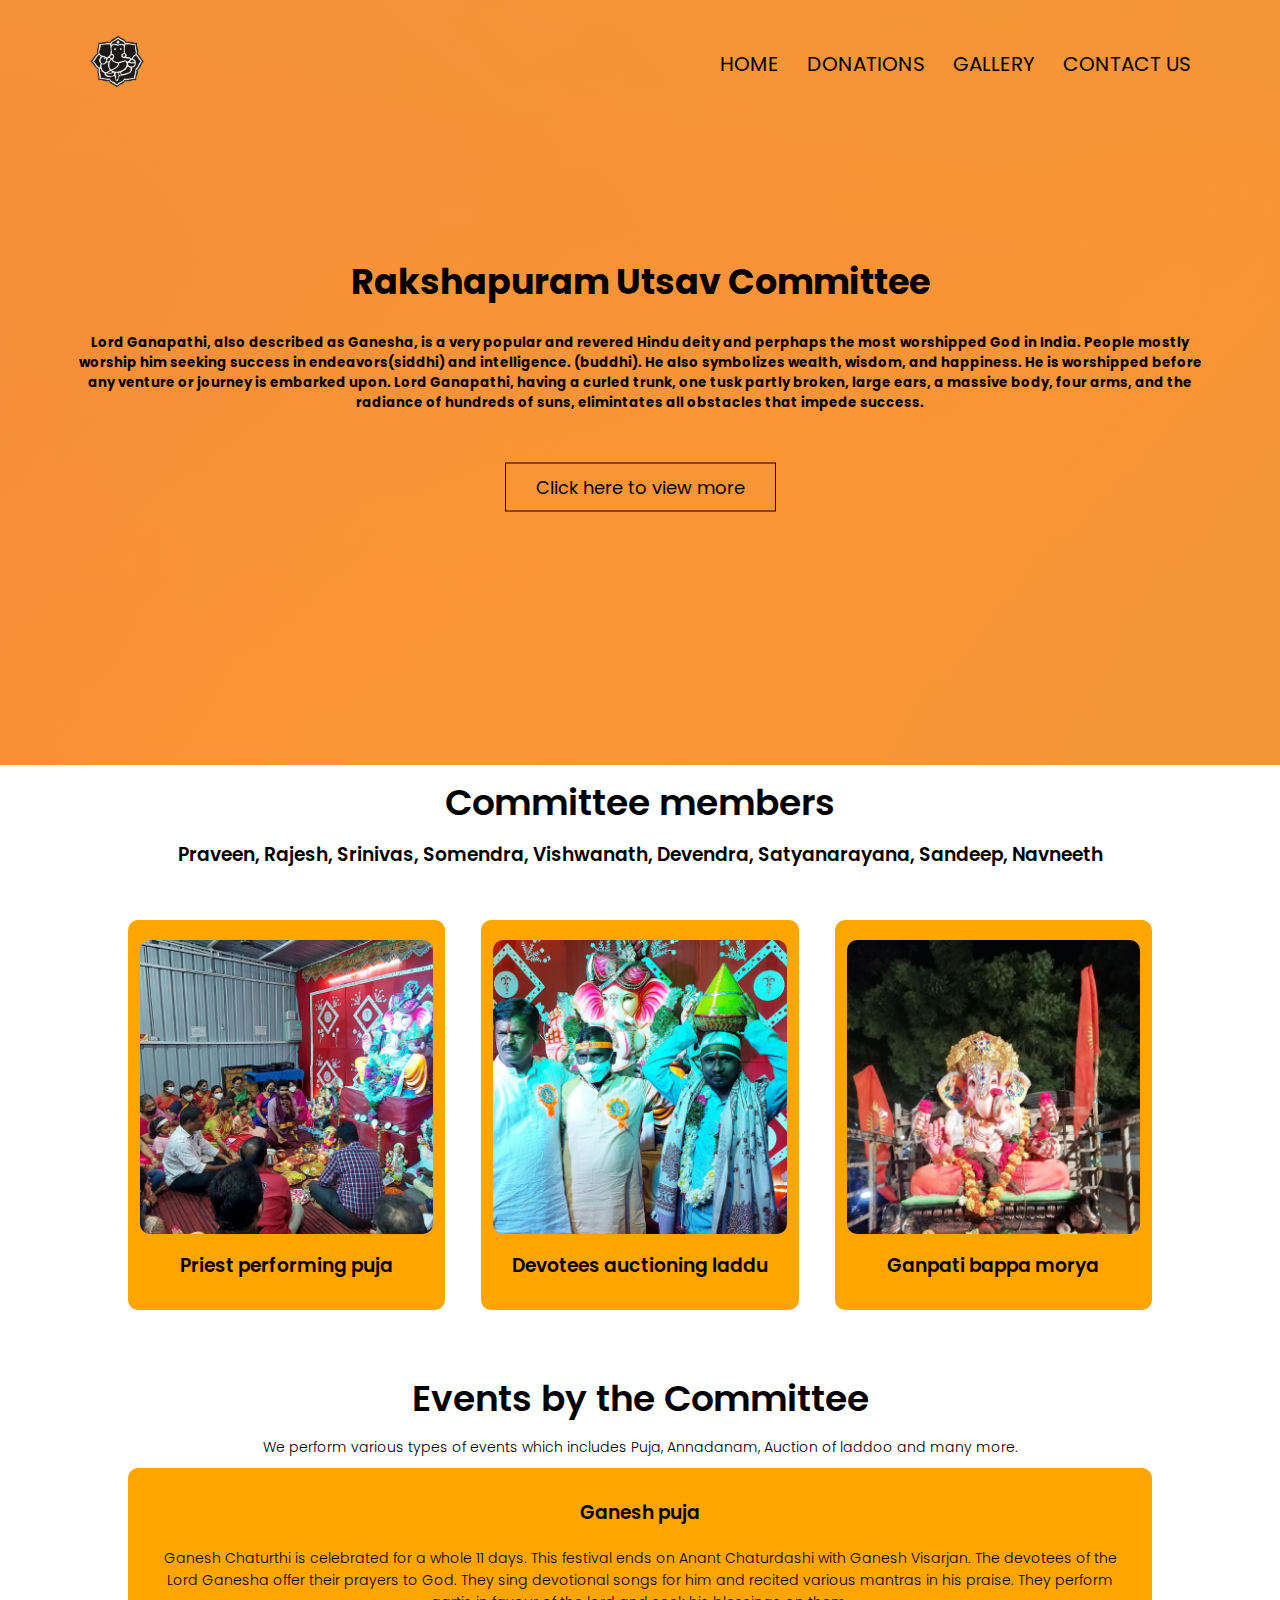
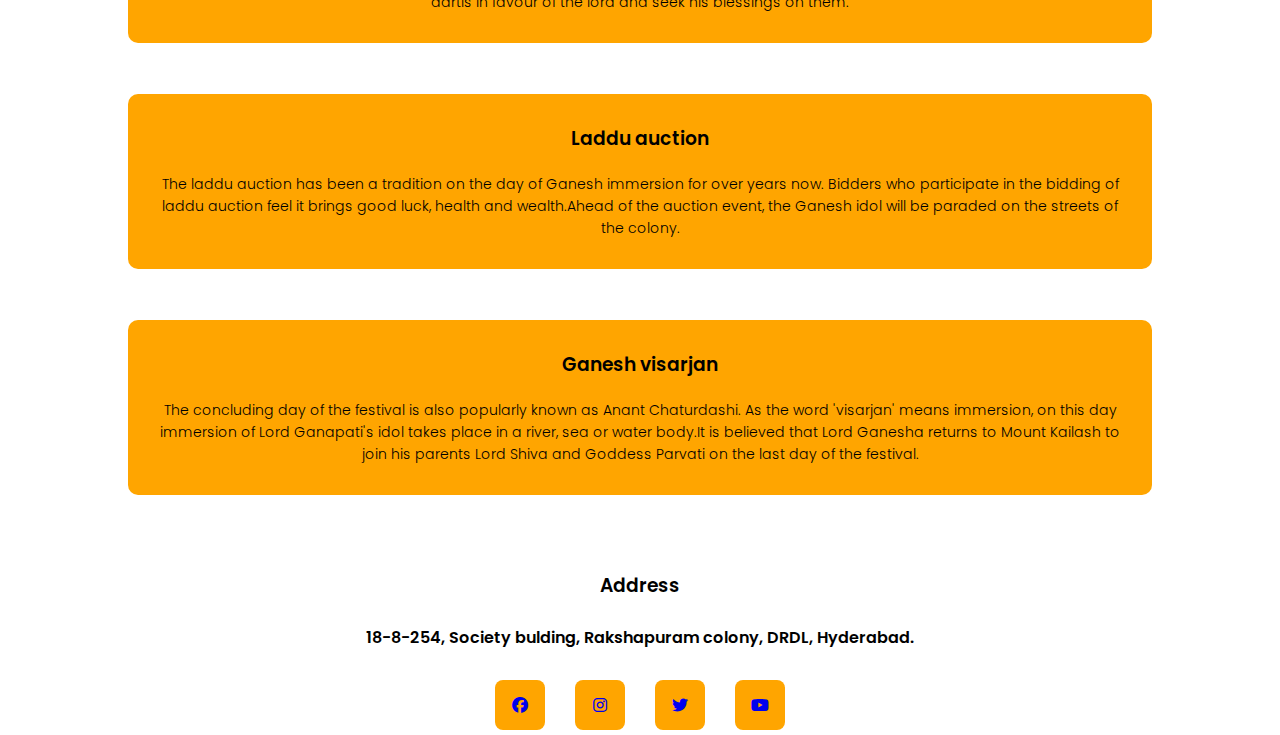
<file: index.html>
<!DOCTYPE html>
<html>
<head>
    <meta name="viewport" content="width=device-width, initial-scale=1.0">
    <title> RHBS Ganesh Committee </title>
    <link rel="stylesheet" href="style.css">
    <link rel="preconnect" href="https://fonts.googleapis.com">
<link rel="preconnect" href="https://fonts.gstatic.com" crossorigin>
<link href="https://fonts.googleapis.com/css2?family=Poppins:wght@100;200;300;400;600;700&display=swap" rel="stylesheet">
<link rel="stylesheet" href="https://cdnjs.cloudflare.com/ajax/libs/font-awesome/6.1.2/css/all.min.css">
    <link rel="shortcut icon" type="x-icon" href="images/om.jpg">
</head>
<body>
    <section class="header">
        <nav>
            <a href="index.html"><img src="images/one.png"></a>
            <div class="nav-links" id="navLinks">
                <i class="fa fa-times" onclick="hideMenu()"></i>
            
                <ul>
                    <li><a href="index.html">HOME</a></li>
                    <li><a href="about.html">DONATIONS</a></li>
                    <li><a href="gallery.html">GALLERY</a></li>
                    <li><a href="contact.html">CONTACT US</a></li>
                </ul>
            </div>
            <i class="fa fa-bars" onclick="showMenu()"></i>
        </nav>
        
        <div class="text-box">
            <h1>Rakshapuram Utsav Committee</h1><br>
            <h5>Lord Ganapathi, also described as Ganesha, is a very popular and revered Hindu deity and perphaps the most worshipped God in India. People mostly worship him seeking success in endeavors(siddhi) and intelligence. (buddhi). He also symbolizes wealth, wisdom, and happiness. He is worshipped before any venture or journey is embarked upon. Lord Ganapathi, having a curled trunk, one tusk partly broken, large ears, a massive body, four arms, and the radiance of hundreds of suns, elimintates all obstacles that impede success.</h5>
            <br><br>
            <a href="gallery.html" class="hero-btn">Click here to view more</a>
        </div>
    
    </section>
    <!---------Facilities---------->
     <section class="facilities">
         <div class="fac">
         <h2>Committee members</h2>
         <h3>Praveen, Rajesh, Srinivas, Somendra, Vishwanath, Devendra, Satyanarayana, Sandeep, Navneeth</h3>
        <div class="rowtwo">
        <div class="facilities-col"> 
            <img src="images/pooja.png"> 
            <h3>Priest performing puja</h3> 
        </div> 
        <div class="facilities-col"> 
            <img src="images/chants.png"> 
            <h3>Devotees auctioning laddu</h3> 
        </div> 
        <div class="facilities-col"> 
            <img src="images/anna.png"> 
            <h3>Ganpati bappa morya</h3> 
        </div> 
         </div>
             </div>
    </section>
    
<!---------course---------->
    <section class="course">
        <h2>Events by the Committee</h2>
        <p>We perform various types of events which includes Puja, Annadanam, Auction of laddoo and many more.</p>
        <div class="aboutrow">
            <div class="course-col">
                <h3>Ganesh puja</h3>
                <p>Ganesh Chaturthi is celebrated for a whole 11 days. This festival ends on Anant Chaturdashi with Ganesh Visarjan. The devotees of the Lord Ganesha offer their prayers to God. They sing devotional songs for him and recited various mantras in his praise. They perform aartis in favour of the lord and seek his blessings on them.</p>
            </div>
            <div class="course-col">
                <h3>Laddu auction</h3>
                <p>The laddu auction has been a tradition on the day of Ganesh immersion for over years now. Bidders who participate in the bidding of laddu auction feel it brings good luck, health and wealth.Ahead of the auction event, the Ganesh idol will be paraded on the streets of the colony.</p>
            </div>
            <div class="course-col">
                <h3>Ganesh visarjan</h3>
                <p>The concluding day of the festival is also popularly known as Anant Chaturdashi. As the word 'visarjan' means immersion, on this day immersion  of Lord Ganapati's idol takes place in a river, sea or water body.It is believed that Lord Ganesha returns to Mount Kailash to join his parents Lord Shiva and Goddess Parvati on the last day of the festival.</p>
            </div>
        </div>
    </section>
<!---------script---------->
<script>
    var navLinks = document.getElementById("navLinks");
    function showMenu(){
        navLinks.style.right = "0";
    }
    function hideMenu(){
        navLinks.style.right = "-200px";
    }
</script>
<!---------footer---------->
    <section class="footer">
        <h3>Address</h3>
        <h4>18-8-254, Society bulding, Rakshapuram colony, DRDL, Hyderabad.</h4>
        <div class="wrapper">
            <a href="#"><i class="fab fa-facebook"></i></a>
            <a href="#"><i class="fab fa-instagram"></i></a>
            <a href="#"><i class="fab fa-twitter"></i></a>
            <a href="#"><i class="fab fa-youtube"></i></a>
        </div>
    </section>
</body>
</html>
</file>
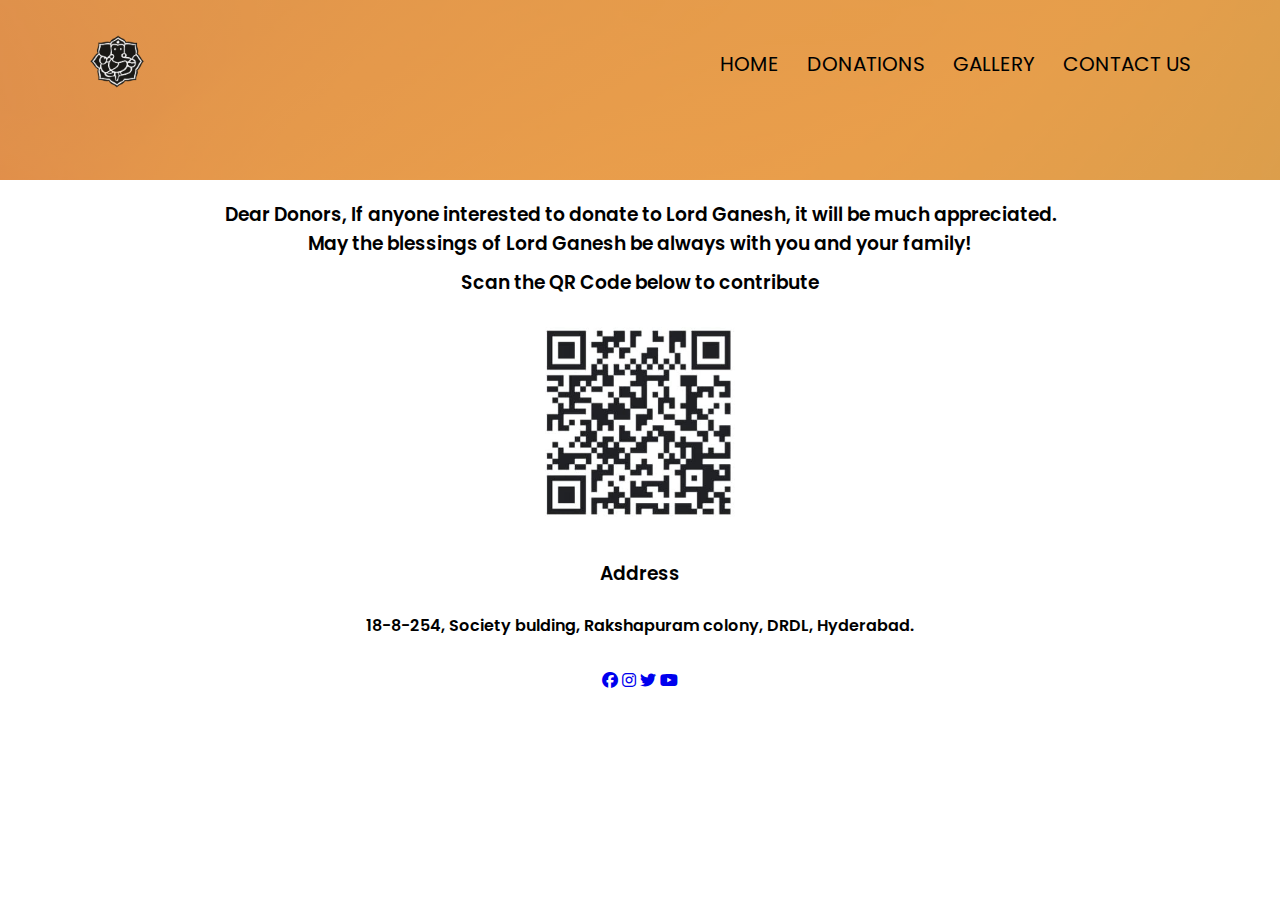
<file: about.html>
<!DOCTYPE html>
<html>
<head>
    <meta name="viewport" content="width=device-width, initial-scale=1.0">
     <title> RHBS Ganesh Committee </title>
    <link rel="stylesheet" href="style.css">
    <link rel="preconnect" href="https://fonts.googleapis.com">
<link rel="preconnect" href="https://fonts.gstatic.com" crossorigin>
<link href="https://fonts.googleapis.com/css2?family=Poppins:wght@100;200;300;400;600;700&display=swap" rel="stylesheet">
<link rel="stylesheet" href="https://cdnjs.cloudflare.com/ajax/libs/font-awesome/6.1.2/css/all.min.css">
    <link rel="shortcut icon" type="x-icon" href="images/om.jpg">
</head>
<body>
    <section class="sub-header">
        <nav>
            <a href="index.html"><img src="images/one.png"></a>
            <div class="nav-links" id="navLinks">
                <i class="fa fa-times" onclick="hideMenu()"></i>
                <ul>
                    <li><a href="index.html">HOME</a></li>
                    <li><a href="about.html">DONATIONS</a></li>
                    <li><a href="gallery.html">GALLERY</a></li>
                    <li><a href="contact.html">CONTACT US</a></li>
                </ul>
            </div>
            <i class="fa fa-bars" onclick="showMenu()"></i>
        </nav>
    </section>
    
<!-----about content---->
    <section class="about-us">
        <div class="abtrow">
            <div class="about-col">
            <h3>Dear Donors, If anyone interested to donate to Lord Ganesh, it will be much appreciated.<br> May the blessings of Lord Ganesh be always with you and your family! </h3>
            <h3>Scan the QR Code below to contribute</h3>
            </div>
            <div class="about-col">
                <img src="images/code.jpeg">
            </div>
        </div>
    </section>
    
    
    <section class="footer">
        <h3>Address</h3>
        <h4>18-8-254, Society bulding, Rakshapuram colony, DRDL, Hyderabad.</h4>
            <a href="#"><i class="fab fa-facebook"></i></a>
            <a href="#"><i class="fab fa-instagram"></i></a>
            <a href="#"><i class="fab fa-twitter"></i></a>
            <a href="#"><i class="fab fa-youtube"></i></a>
        </div>
    </section>
<!---------script---------->
<script>
    var navLinks = document.getElementById("navLinks");
    function showMenu(){
        navLinks.style.right = "0";
    }
    function hideMenu(){
        navLinks.style.right = "-200px";
    }
</script>
</body>
</html>
</file>
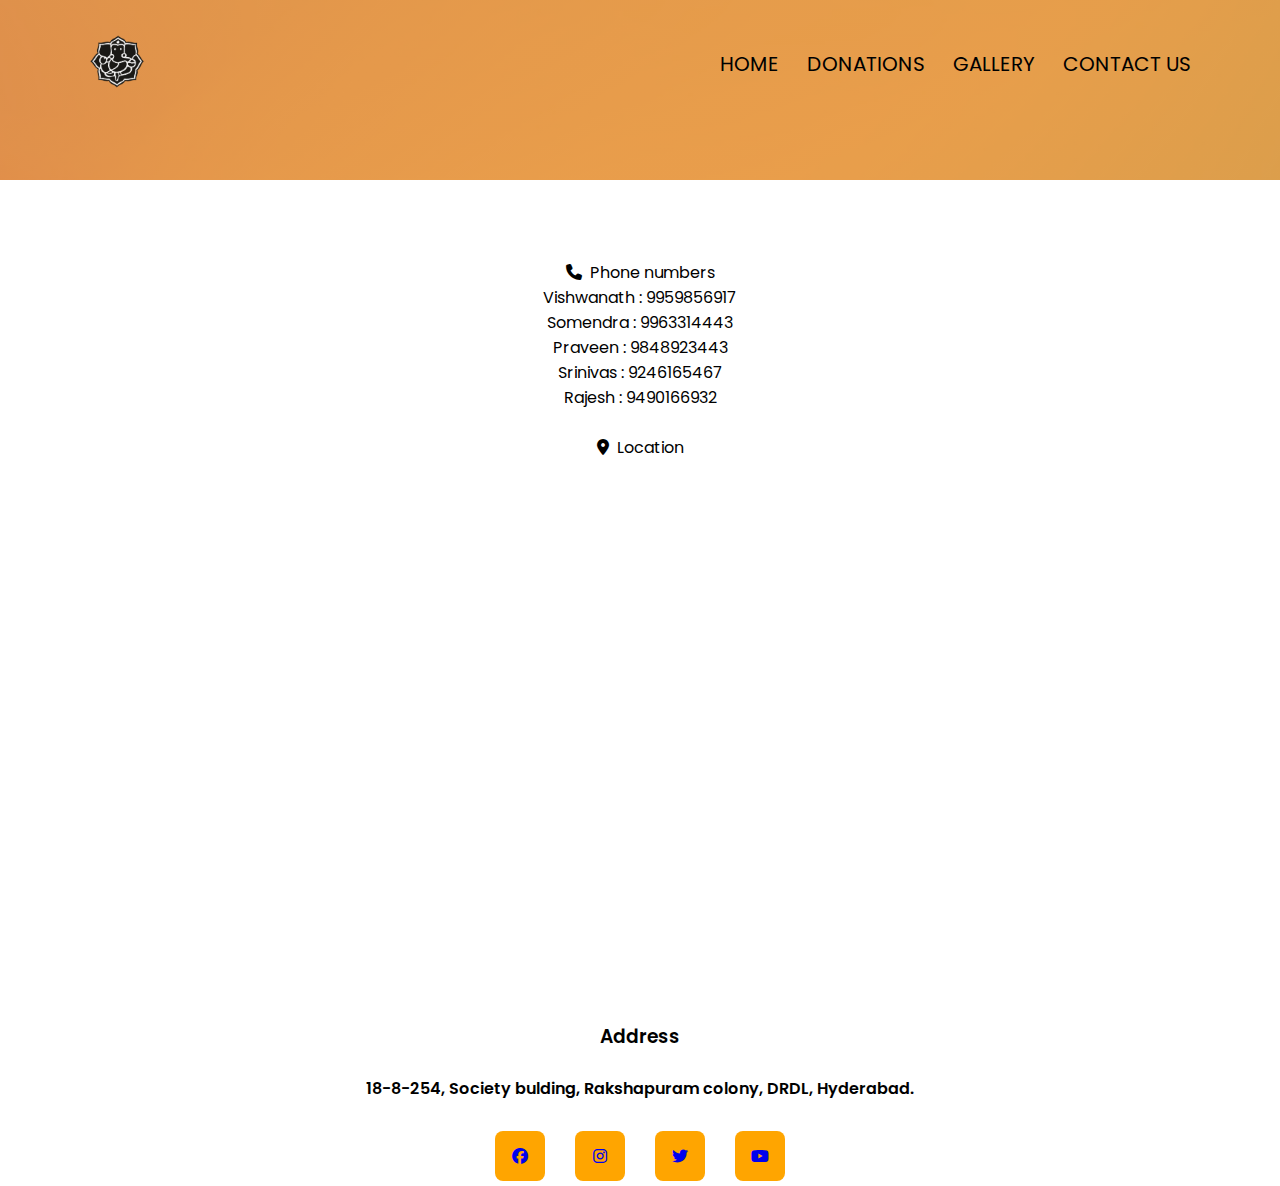
<file: contact.html>
<!DOCTYPE html>
<html>
<head>
    <meta name="viewport" content="width=device-width, initial-scale=1.0">
     <title> RHBS Ganesh Committee </title>
    <link rel="stylesheet" href="style.css">
    <link rel="preconnect" href="https://fonts.googleapis.com">
<link rel="preconnect" href="https://fonts.gstatic.com" crossorigin>
<link href="https://fonts.googleapis.com/css2?family=Poppins:wght@100;200;300;400;600;700&display=swap" rel="stylesheet">
<link rel="stylesheet" href="https://cdnjs.cloudflare.com/ajax/libs/font-awesome/6.1.2/css/all.min.css">
    <link rel="shortcut icon" type="x-icon" href="images/om.jpg">
</head>
<body>
    <section class="sub-header">
        <nav>
            <a href="index.html"><img src="images/one.png"></a>
            <div class="nav-links" id="navLinks">
                <i class="fa fa-times" onclick="hideMenu()"></i>
            
                <ul>
                    <li><a href="index.html">HOME</a></li>
                    <li><a href="about.html">DONATIONS</a></li>
                    <li><a href="gallery.html">GALLERY</a></li>
                    <li><a href="contact.html">CONTACT US</a></li>
                </ul>
            </div>
            <i class="fa fa-bars" onclick="showMenu()"></i>
        </nav>
    </section>
    
<!-----about contact---->
    <section class="location">    
        <i class="fa-solid fa-phone"></i>&nbsp;&nbsp;Phone numbers
        <br>
        Vishwanath : 9959856917<br>
        Somendra : 9963314443<br>
        Praveen : 9848923443<br>
        Srinivas : 9246165467<br>
        Rajesh : 9490166932<br>
        <br>
        <i class="fa-solid fa-location-dot"></i>
            &nbsp;Location
        <iframe src="https://www.google.com/maps/embed?pb=!1m18!1m12!1m3!1d3808.4953202768684!2d78.49207471487567!3d17.33988278810715!2m3!1f0!2f0!3f0!3m2!1i1024!2i768!4f13.1!3m3!1m2!1s0x0%3A0x824c940a0f53d26d!2zMTfCsDIwJzIzLjYiTiA3OMKwMjknMzkuNCJF!5e0!3m2!1sen!2sin!4v1661266607414!5m2!1sen!2sin" width="600" height="450" style="border:0;" allowfullscreen="" loading="fast" referrerpolicy="no-referrer-when-downgrade"></iframe> 
    </section>
    <section class="footer">
        <h3>Address</h3>
        <h4>18-8-254, Society bulding, Rakshapuram colony, DRDL, Hyderabad.</h4>
        <div class="wrapper">
            <a href="#"><i class="fab fa-facebook"></i></a>
            <a href="#"><i class="fab fa-instagram"></i></a>
            <a href="#"><i class="fab fa-twitter"></i></a>
            <a href="#"><i class="fab fa-youtube"></i></a>
        </div>
    </section>
<!---------script---------->
<script>
    var navLinks = document.getElementById("navLinks");
    function showMenu(){
        navLinks.style.right = "0";
    }
    function hideMenu(){
        navLinks.style.right = "-200px";
    }
</script>
</body>
</html>
</file>
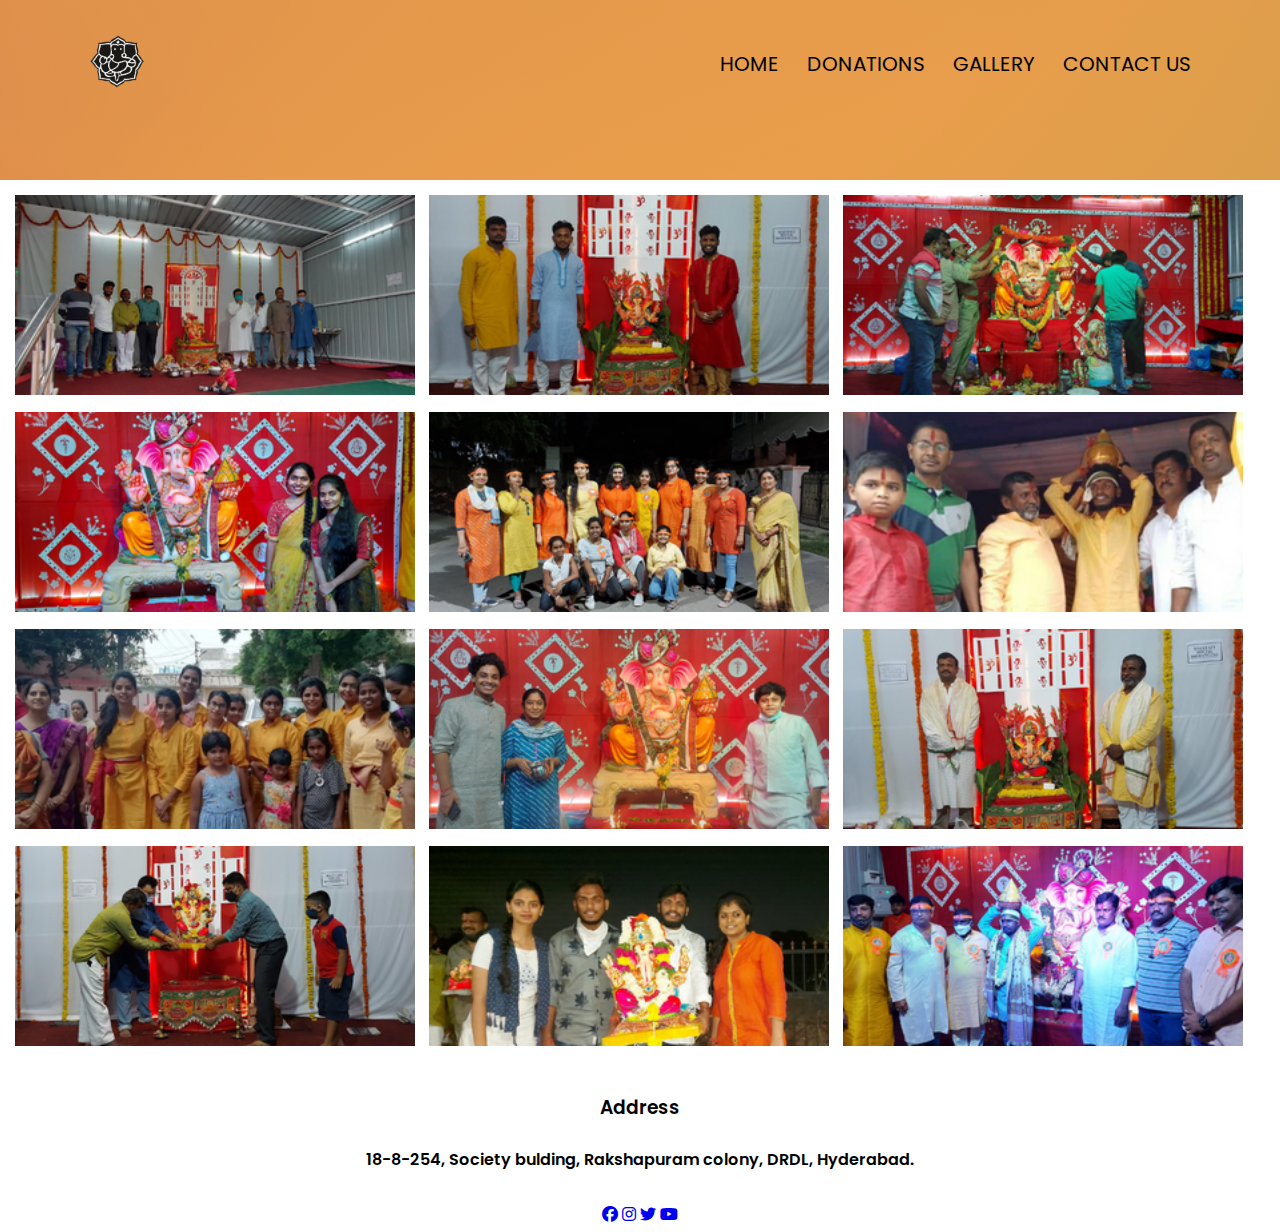
<file: gallery.html>
<!DOCTYPE html>
<html>
<head>
    <meta name="viewport" content="width=device-width, initial-scale=1.0">
     <title> RHBS Ganesh Committee </title>
    <link rel="stylesheet" href="style.css">
    <link rel="preconnect" href="https://fonts.googleapis.com">
<link rel="preconnect" href="https://fonts.gstatic.com" crossorigin>
<link href="https://fonts.googleapis.com/css2?family=Poppins:wght@100;200;300;400;600;700&display=swap" rel="stylesheet">
<link rel="stylesheet" href="https://cdnjs.cloudflare.com/ajax/libs/font-awesome/6.1.2/css/all.min.css">
    <link rel="shortcut icon" type="x-icon" href="images/om.jpg">
</head>
<body>
    <section class="sub-header">
        <nav>
            <a href="index.html"><img src="images/one.png"></a>
            <div class="nav-links" id="navLinks">
                <i class="fa fa-times" onclick="hideMenu()"></i>
                <ul>
                    <li><a href="index.html">HOME</a></li>
                    <li><a href="about.html">DONATIONS</a></li>
                    <li><a href="gallery.html">GALLERY</a></li>
                    <li><a href="contact.html">CONTACT US</a></li>
                </ul>
            </div>
            <i class="fa fa-bars" onclick="showMenu()"></i>
        </nav>
    </section>
    <div class="gallery">
        <img src="images/1.png">
        <img src="images/3.png">
        <img src="images/2.png">
        <img src="images/4.png">
        <img src="images/5.png">
        <img src="images/8.png">
        <img src="images/7.png">
        <img src="images/9.png">
        <img src="images/10.png">
        <img src="images/11.png">
        <img src="images/12.png">
        <img src="images/13.png">
    </div>
    
    <section class="footer">
        <h3>Address</h3>
        <h4>18-8-254, Society bulding, Rakshapuram colony, DRDL, Hyderabad.</h4>
            <a href="#"><i class="fab fa-facebook"></i></a>
            <a href="#"><i class="fab fa-instagram"></i></a>
            <a href="#"><i class="fab fa-twitter"></i></a>
            <a href="#"><i class="fab fa-youtube"></i></a>
        </div>
    </section>
<!---------script---------->
<script>
    var navLinks = document.getElementById("navLinks");
    function showMenu(){
        navLinks.style.right = "0";
    }
    function hideMenu(){
        navLinks.style.right = "-200px";
    }
</script>
</body>
</html>
</file>
<file: style.css>
*{
    margin: 0;
    padding: 0;
    font-family: 'Poppins', sans-serif;
}
.header{
    min-height: 85vh;
    width: 100%;
    background-image: linear-gradient(rgba(250, 124, 6, 0.8),rgba(250, 124, 6, 0.8)),url(images/bg.jpg);
    background-position: center;
    background-size: cover;
    position: relative;
}
nav{
    display: flex;
    padding: 2% 6%;
    justify-content: space-between;
    align-items: center;
}
nav img{
    width: 80px;
}
.nav-links{
    flex: 1;
    text-align: right;
}
.nav-links ul li{
    list-style: none;
    display: inline-block;
    padding: 8px 12px;
    position: relative;
}
.nav-links ul li a{
    color: #000000;
    text-decoration: none;
    font-size: 20px;
}
.nav-links ul li::after{
    content: '';
    width: 0%;
    height: 2px;
    background: #000000;
    display: block;
    margin: auto;
    transition: 0.5s;
}
.nav-links ul li:hover::after{
    width: 100%;
}
.text-box{
    width: 90%;
    color: #000000;
    position: absolute;
    top: 50%;
    left: 50%;
    transform: translate(-50%, -50%);
    text-align: center;
}
.text-box h1{
    font-size: 35px;
}
.text-box p{
    margin: 10px 0 40px;
    font-size: 14px;
    color: #000000;
}
.hero-btn{
    display: inline-block;
    text-decoration: none;
    color: #000000;
    border: 1px solid #000;
    padding: 10px 30px;
    font-size: 18px;
    background: transparent;
    position: relative;
    cursor: pointer;
}
.hero-btn:hover{
    border: 1px solid #f24786;
    background: #FFFFFF;
    transition: 1s;
}

nav .fa{
    display: none;
}
@media(max-width:700px){
    .text-box h1{
    font-size: 20px;
    }
    .text-box h5{
    font-size: 10px;
    }
    .nav-links ul li{
        display: block;
    }
    .nav-links{
        position: absolute;
        background: #f24786;
        height: 100vh;
        width: 200px;
        top: 0;
        right: -200px;
        text-align: left;
        z-index: 2;
        transition: 1s;
    }
    nav .fa{
        display: block;
        color: #fff;
        margin: 10px;
        font-size: 22px;
        cursor: pointer;
    }
    .nav-links ul{
        padding: 30px;
    }
}
/*-------- course -------*/
.course{
    width: 80%;
    margin: auto;
    text-align: center;
    padding-top: 10px;
}
h2{
    font-size: 36px;
    font-weight: 600;
}
p{
    color: #000000;
    font-size: 14px;
    font-weight: 300;
    line-height: 22px;
    padding: 10px;
}
.row{
    margin-top: 5%;
    display: flex;
    justify-content: space-between;
}
.course-col{
    flex-basis: 31%;
    background: #FFA500;
    border-radius: 10px;
    margin-bottom: 5%;
    padding: 20px 12px;
    box-sizing: border-box;
    transition: 0.5s;
}
h3{
    text-align: center;
    font-weight: 600;
    margin: 10px 0;
}
.course-col:hover{
    box-shadow: 0 0 20px 0px rgba(0, 0, 0, 0.8);
}
@media(max-width: 700px){
    .row{
        flex-direction: column;
    }
    .course h2{
        font-size: 15px;
    }
}
/*-----facilities------*/
.facilities{
    width: 80%;
    margin: auto;
    text-align: center;
    padding-top: 10px;
}
h2{
    font-size: 36px;
    font-weight: 600;
}
p{
    color: #000000;
    font-size: 14px;
    font-weight: 300;
    line-height: 22px;
    padding: 10px;
}
.rowtwo{
    margin-top: 5%;
    display: flex;
    justify-content: space-between;
}
.facilities-col{
    flex-basis: 31%;
    background: #FFA500;
    border-radius: 10px;
    margin-bottom: 5%;
    padding: 20px 12px;
    box-sizing: border-box;
    transition: 0.5s;
}
h3{
    text-align: center;
    font-weight: 600;
    margin: 10px 0;
}
.facilities-col:hover{
    box-shadow: 0 0 20px 0px rgba(0, 0, 0, 0.8);
}
.facilities-col img{ 

    width: 100%; 

    border-radius: 10px; 

} 
@media(max-width: 700px){
    .fac h2{
        font-size: 20px;
    }
    .fac h3{
        font-size: 15px;
    }
    .rowtwo{
        flex-direction: column;
    }
}
/*-----campus------*/
.campus{
    width: 80%;
    margin: auto;
    text-align: center;
    padding-top: 50px;
}
.campus-col{
    flex-basis: 21%;
    border-radius: 10px;
    margin-bottom: 30px;
    position: relative;
    overflow: hidden;
}
.campus-col img{
    width: 100%;
}
.layer{
    background: transparent;
    height: 100%;
    width: 100%;
    position: absolute;
    top: 0;
    left: 0;
    transition: 0.5s;
}
.layer:hover{
    background: rgba(250, 124, 6, 0.8);
    
}
.layer h1{
    width: 100%;
    font-weight: 500;
    color: #000;
    font-size: 50px;
    bottom: 0;
    left: 50%;
    transform: translateX(-50%);
    position: absolute;
    opacity: 0;
    transition: 0.5s;
}
.layer:hover h1{
    bottom: 49%;
    opacity: 1;
}
.wrapper{
    display: flex;
    justify-content: center;
}
.wrapper a{
    display: flex;
    background: #FFA500;
    height: 50px;
    width: 50px;
    margin: 0 15px;
    border-radius: 8px;
    align-items: center;
    justify-content: center;
    text-decoration: none;
}
.wrapper a:hover{
    border: 1px solid rgba(0,0,0,0.01);
}
.wrapper a:hover .fa-facebook{
    color: dodgerblue;
}
.wrapper a:hover .fa-instagram{
    color: deeppink;
}
.wrapper a:hover .fa-twitter{
    color: skyblue;
}
.wrapper a:hover .fa-youtube{
    color: red;
}
/*--------about us-------*/
.sub-header{
    height: 20vh;
    width: 100%;
    background-image: linear-gradient(rgba(226, 119, 0, 0.7),rgba(226, 119, 0, 0.7)),url(images/bg.jpg);
    background-position: center;
    background-size: cover;
    text-align: center;
    color: #fff;
}
.about-col{ 

    flex-basis: 31%; 

    background: #fff; 

    text-align: center; 

    border-radius: 0px; 

    margin-bottom: 0%; 

    padding: 10px 6px; 

} 

.about-col img{ 

    width: 15%; 

    border-radius: 0px; 

} 
/*--------footer-------*/
.footer{
    width: 100%;
    text-align: center;
    padding: 5px 0;
}
.footer h3{
    margin-bottom: 25px;
    margin-top: 20px;
    font-weight: 600;
}
.footer h4{
    margin-bottom: 30px;
    margin-top: 0px;
    font-weight: 600;
}

/*----contact---*/
.location{
    width: 80%;
    margin: auto;
    padding: 80px 0;
    text-align: center;
}
.location h3{
    text-align: center;
}
.location iframe{
    width: 100%;
}
.gal{
    margin-top: 5%;
    display: flex;
    justify-content: space-between;
}
.gal-gal{
    flex-basis: 40%;
    border-radius: 10px;
    margin-bottom: 30px;
    position: relative;
    overflow: hidden;
}
.gal-gal img{
    width: 80%
}

/*--------gallery page-------*/
.gallery{
    margin: 10px 10px;
}
.gallery img{
    width: 400px;
    padding: 5px;
}
</file>
